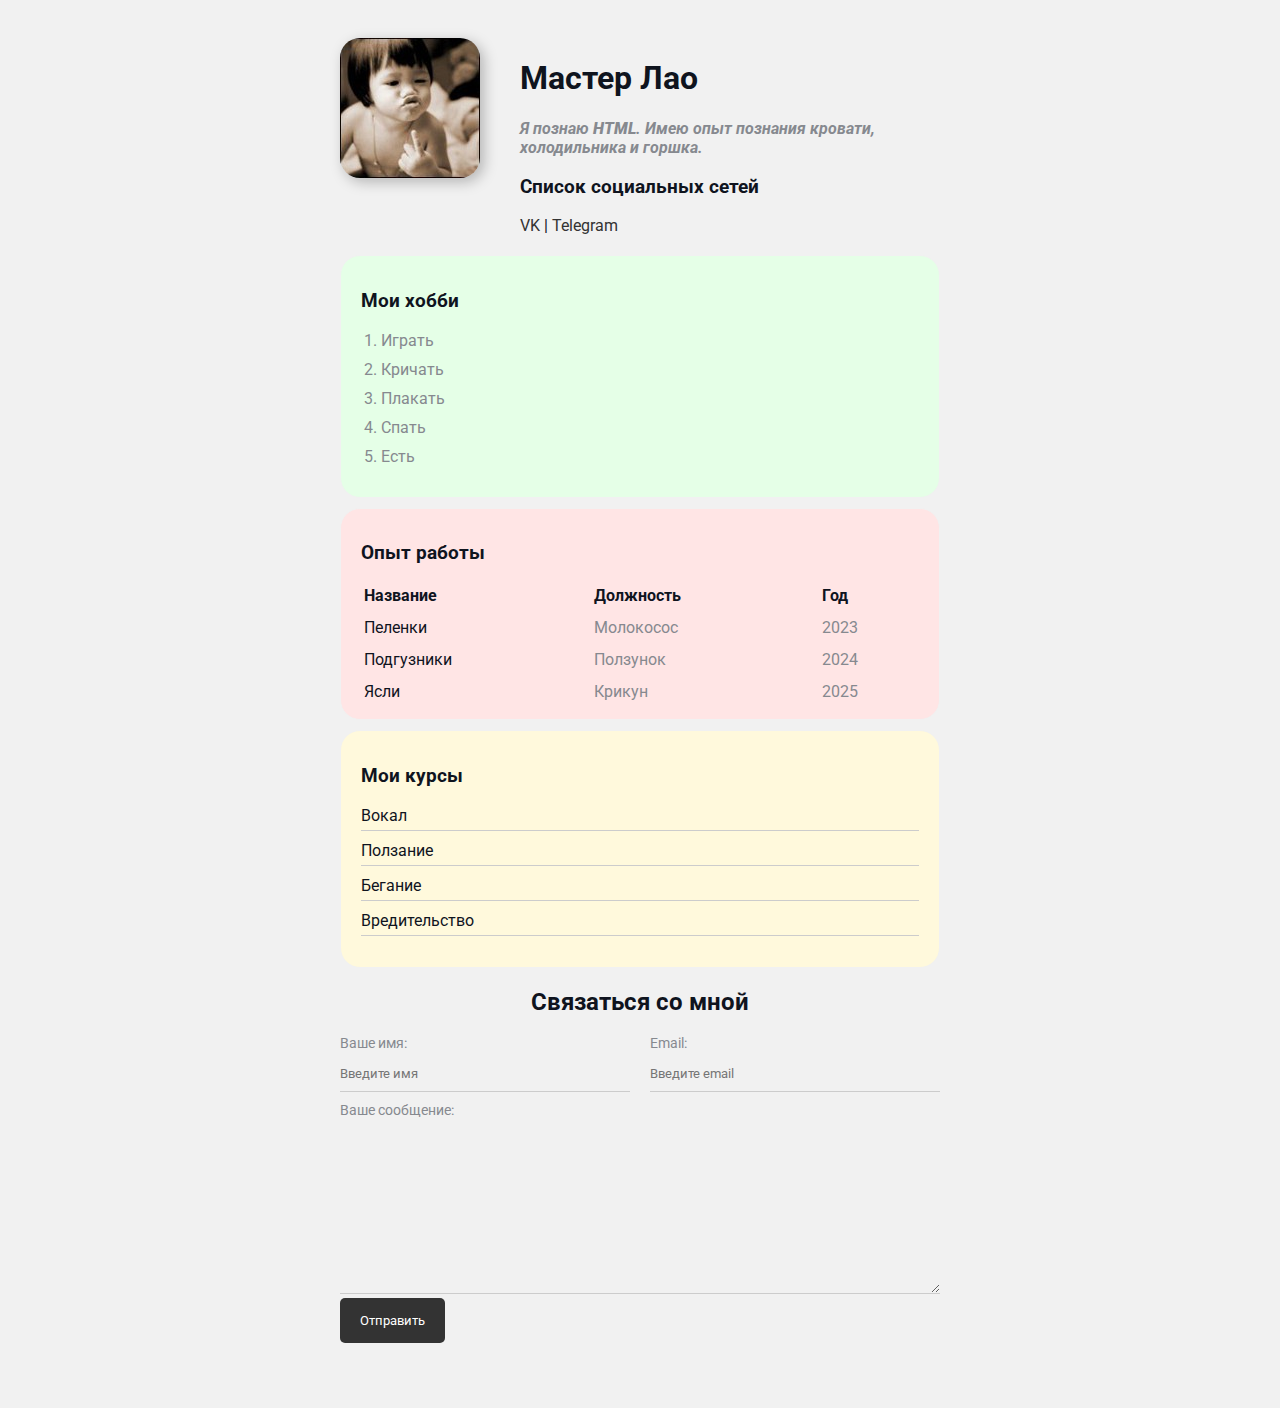
<file: index.html>
<!DOCTYPE html>
<html lang="en">
<head>
    <meta charset="UTF-8">
    <meta name="viewport" content="width=device-width, initial-scale=1.0">
    <meta name="description" content="This is my first resume">
    <meta name="keywords" content="alex, resume">
    <title>Alex Resume</title>
    <link rel="stylesheet" href="styles.css">
</head>
<body>
    <div class="container">
        <div class="info">
            <div class="info-block">
                <img src="Imgs/77.jpg" alt="Здесь могла быть моя аватарка">
            </div>
            <div class="info-text info-block">
                <h1>Мастер Лао</h1>

                <p>
                    Я познаю <strong>HTML</strong>. Имею опыт познания <em> кровати, холодильника и горшка</em>.
                </p>
            
                <h3>Cписок социальных сетей</h3>
                <a href="https://vk.com/" target="_blank">VK</a>
                |
                <a href="https://t.me/" target="_blank">Telegram</a>
            </div>
        </div>
        

        <div class="card bg-green">
            <h3>Мои хобби</h3>

            <ol class="list">
                <li>Играть</li>
                <li>Кричать</li>
                <li>Плакать</li>
                <li>Спать</li>
                <li>Есть</li>
            </ol>
        </div>  

        <div class="card bg-red">
            <h3>Опыт работы</h3>
            <table class="table">
                <thead>
                    <th>Название</th>
                    <th>Должность</th>
                    <th>Год</th>
                </thead>
                <tr>
                    <td>Пеленки</td>
                    <td>Молокосос</td>
                    <td>2023</td>
                </tr>
                <tr>
                    <td>Подгузники</td>
                    <td>Ползунок</td>
                    <td>2024</td>
                </tr>
                <tr>
                    <td>Ясли</td>
                    <td>Крикун</td>
                    <td>2025</td>
                </tr>
            </table>
        </div>

        <div class="card bg-yellow">
            <h3>Мои курсы</h3>
            <ul class="link-list">
                <li>Вокал</li>
                <li>Ползание</li>
                <li>Бегание</li>
                <li>Вредительство</li>
            </ul>
        </div>

        <form action="/" class="form">
            <h2>Связаться со мной</h2>
            <div class="form-row">
                <div class="form-group">
                    <label for="name">Ваше имя:</label>
                    <input type="text" id="name" placeholder="Введите имя">
                </div>

                <div class="form-group">
                    <label for="email">Email:</label>
                    <input type="email" id="email" placeholder="Введите email">
                </div>
            </div>

            <div class="form-group">
                <label for="message">Ваше сообщение:</label>
                <textarea id="message" placeholder="Введите сообщение..." cols="25" rows="10" > </textarea>
            </div>

            <button type="submit" class="btn">Отправить</button>

        </form>
        <br>
        <br>
        <br>
    </div>
</body>
</html>
</file>
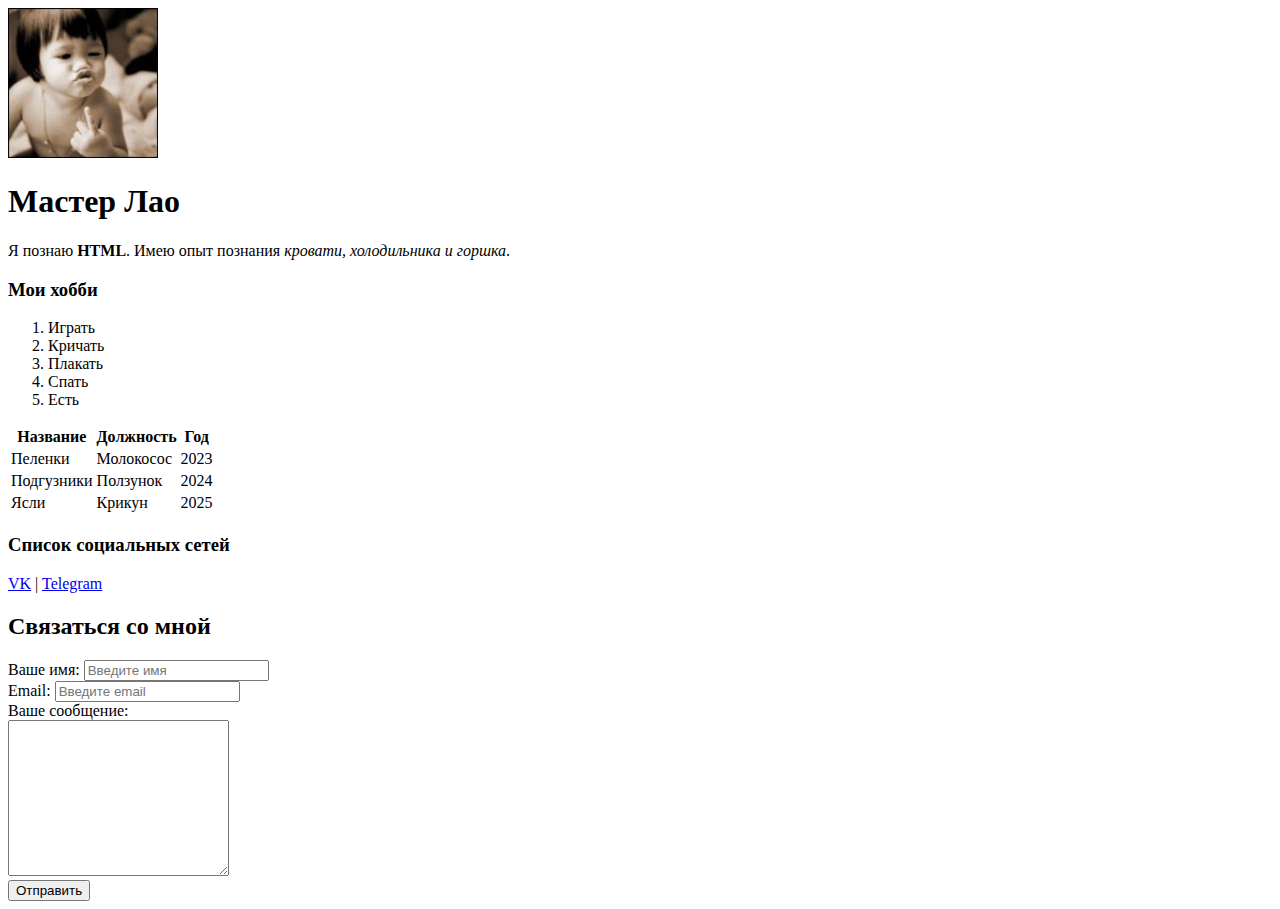
<file: Resume.html>
<!DOCTYPE html>
<html lang="en">
<head>
    <meta charset="UTF-8">
    <meta name="viewport" content="width=device-width, initial-scale=1.0">
    <meta name="description" content="This is my first resume">
    <meta name="keywords" content="alex, resume">
    <title>Alex Resume</title>
    
</head>
<body>
    <img src="Imgs/77.jpg" width="150" alt="Здесь могла быть моя аватарка">
    <h1>Мастер Лао</h1>

    <p>
        Я познаю <strong>HTML</strong>. Имею опыт познания <em> кровати, холодильника и горшка</em>.
    </p>

    <h3>Мои хобби</h3>

    <ol>
        <li>Играть</li>
        <li>Кричать</li>
        <li>Плакать</li>
        <li>Спать</li>
        <li>Есть</li>
    </ol>

    <table>
        <thead>
            <th>Название</th>
            <th>Должность</th>
            <th>Год</th>
        </thead>
        <tr>
            <td>Пеленки</td>
            <td>Молокосос</td>
            <td>2023</td>
        </tr>
        <tr>
            <td>Подгузники</td>
            <td>Ползунок</td>
            <td>2024</td>
        </tr>
        <tr>
            <td>Ясли</td>
            <td>Крикун</td>
            <td>2025</td>
        </tr>
    </table>

    <h3>Cписок социальных сетей</h3>
    <a href="https://vk.com/alexyurk" target="_blank">VK</a>
    |
    <a href="https://t.me/AlexKilim" target="_blank">Telegram</a>
    
    <h2>Связаться со мной</h2>
    <form action="/">
        <div>
            <label for="name">Ваше имя:</label>
            <input type="text" id="name" placeholder="Введите имя">
        </div>

        <div>
            <label for="email">Email:</label>
            <input type="email" id="email" placeholder="Введите email">
        </div>

        <div>
            <label for="message">Ваше сообщение:</label>
            <br>
            <textarea id="message" placeholder="Введите сообщение..." cols="25" rows="10" > </textarea>
        </div>

        <button type="submit">Отправить</button>

    </form>

</body>
</html>
</file>
<file: styles.css>
@import url('https://fonts.googleapis.com/css2?family=Roboto+Mono:ital,wght@0,100..700;1,100..700&family=Roboto:ital,wght@0,100;0,300;0,400;0,500;0,700;0,900;1,100;1,300;1,400;1,500;1,700;1,900&display=swap');

body {
    font-family: Roboto, sans-serif;
    font-size: 16px;
    font-weight: normal;
    color: #0F141E;
    background: #F1F1F1;
}

.container {
    max-width: 600px;
    margin: auto;
    padding-top: 30px;
}

.info {
    margin-bottom: 20px;
    display: flex;
}

@media (max-width: 560px) {
    .info {
        display: block;
        text-align: center;
    }
}

.info-text {
    margin-left: 40px;
}

.info-text p {
    font-style: italic;
    font-weight: bold;
    color: #86898f;
    margin: 0;
}

.info-text h4 {
    margin-bottom: 4px;
}

.info img {
    box-shadow: 4px 4px 14px rgba(0, 0, 0, 0.25);
    border-radius: 20px;
}

.card {
    border: 1px solid #F1F1F1;
    border-radius: 20px;
    padding: 15px 20px;
    margin-bottom: 10px;
}

.card h2 {
    margin-bottom: 10px;
}

.bg-yellow {
    background: #fff9dc;
}
.bg-red {
    background: #ffe5e5;
}
.bg-green {
    background: #e5ffe7;
}

a {
    color: #333;
    text-decoration: none;
    /* transition: all .2s; */
}

a:hover {
    opacity: .8;
    color: orange;
    text-decoration: underline
    /* font-size: 2rem; */
}

a:visited {
    color: rgb(91, 20, 119);
}

a:active {
    color: blue;
}

.btn {
    background: #333;
    padding: 15px 20px;
    color: #fff;
    border: none;
    cursor: pointer;
    border-radius: 5px;
    font-family: inherit;
}

.btn:hover {
    opacity: .8;
    color: orange;
}

.list {
    padding: 0 20px;
}

.list li {
    color: #86898f;
    margin-bottom: 10px;
}

.link-list {
    list-style: none;
    padding: 0;
}

.link-list li {
    margin-bottom: 10px;
    border-bottom: 1px solid #ccc;
    padding-bottom: 5px;
}

.table {
    width: 100%;
    text-align: left;
}

.table td {
    padding-top: 10px;
}

.table td:nth-child(2),
.table td:nth-child(3) {
    color: #86898f;
}

.form h2 {
    text-align: center;
}

.form-row {
    margin-bottom: 10px;
    display: flex;
}

.form-row .form-group {
    margin-right: 20px;
    width: 50%;
    /* display:inline-block; */
    /* width: calc(50% - 20px); */
}

.form-row .form-group:last-child {
    margin-right: 0;
}


@media (max-width: 560px) {
    .form-row {
        display: block;
    }

    .form-row .form-group {
        margin-right: 0;
        width: 1000%;
        margin-bottom: 20px;
    }
}


.form-group label {
    display: block;
    font-size: 14px;
    color: #86898f;
}

.form-group input,
.form-group textarea {
    width: 100%;
    box-sizing: border-box;
    border: none;
    background: transparent;
    border-bottom: 1px solid #ccc;
    color: #000;
    padding: 15px 0 10px;
    outline: none;
    font-family: inherit;
}
</file>
